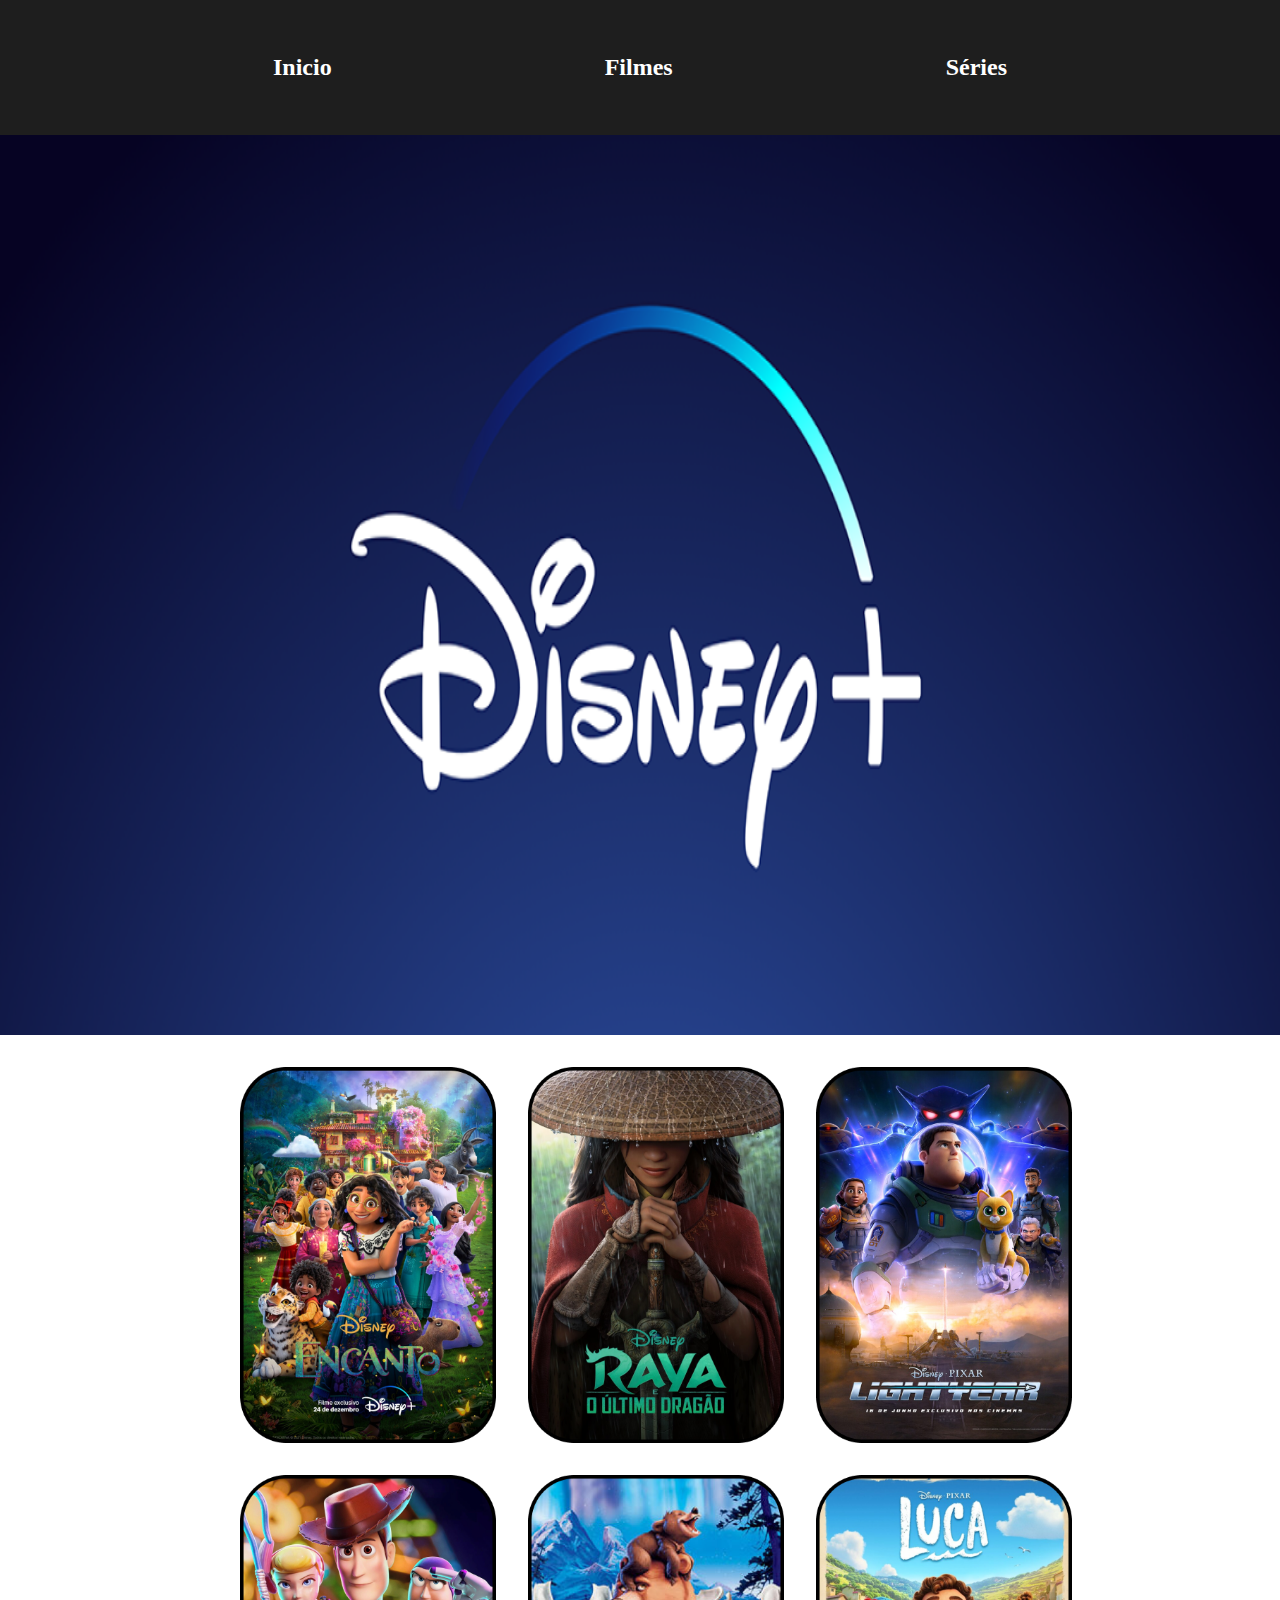
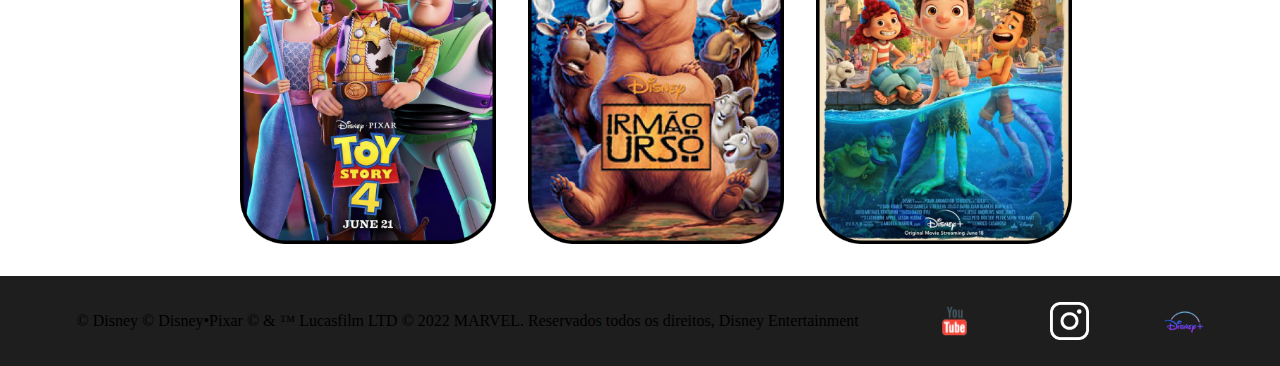
<file: Aulas/Aula10Desafio1 em aula/index.html>
<!DOCTYPE html>
<html lang="pt-br">
<head>
    <meta charset="UTF-8">
    <meta name="viewport" content="width=device-width, initial-scale=1.0">
    <link rel="stylesheet" href="./styles.css">
    <title>Desafio Filmes</title>
</head>
<body>
    <header>
        <h2>
            Inicio
        </h2>

        <h2>
            Filmes
        </h2>

        <h2>
            Séries
        </h2>
    </header>

    <main>
        <section class="principal-image">

        </section>
        <div class="div1">
            <img src="./encanto 1.png" alt="Filme-Encanto">
        
            <img src="./raya 1.png" alt="Filme-Raya">
            
            <img src="./buzz 1.png" alt="Filme-Buzz">
        </div>
        
        <div class="div2">
            <img src="./toy 1.png" alt="Filme-ToyStory4">
        
            <img src="./irmao-urso 1.png" alt="Filme-Irmão Urso">
            
            <img src="./luca 1.png" alt="Filme-Luca">
        </div>
    </main>

    <footer>
        <p>
            © Disney © Disney•Pixar © & ™ Lucasfilm LTD © 2022 MARVEL. Reservados todos os direitos, Disney Entertainment
        </p>

        <img src="./youtube--v1 1.png" alt="Logo-YouTube">
        
        <img src="./Vector.png" alt="Logo-Instagram">
        
        <img src="./disney-plus 1.png" alt="Logo-Disney">
    </footer>
</body>
</html>
</file>
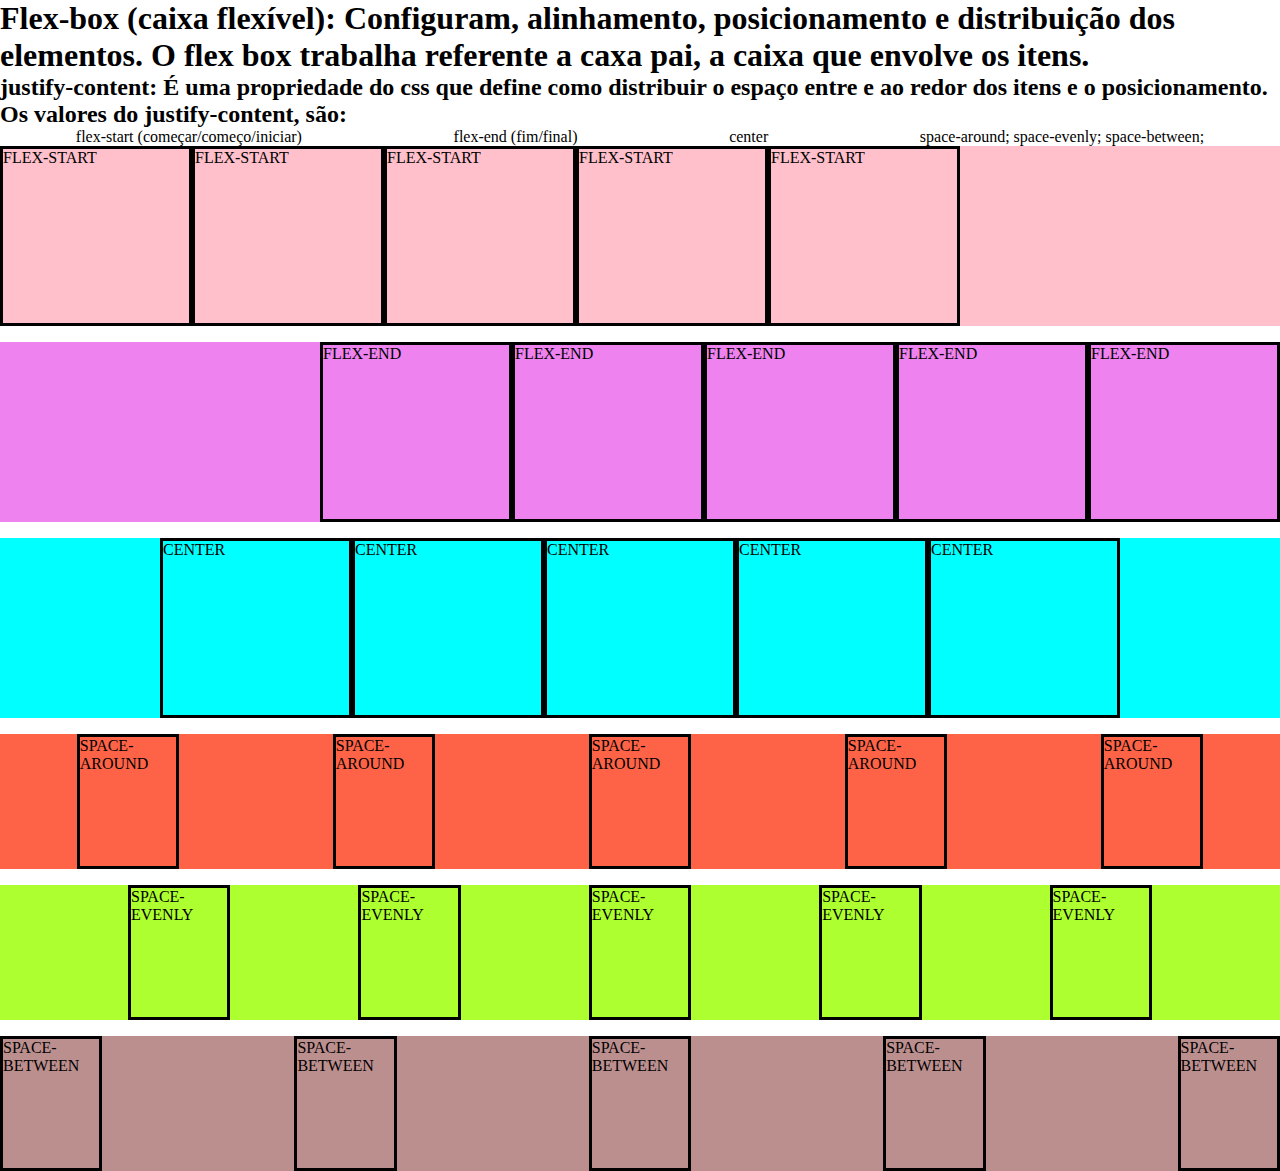
<file: Aulas/Aula5/index.html>
<!DOCTYPE html>
<html lang="en">
  <head>
    <meta charset="UTF-8" />
    <meta name="viewport" content="width=device-width, initial-scale=1.0" />
    <meta http-equiv="X-UA-Compatible" content="ie=edge" />
    <link rel="stylesheet" href="./styles.css" />

    <title>FLEX-BOX-T2</title>
  </head>
  <body>
    <h1>
      Flex-box (caixa flexível): Configuram, alinhamento, posicionamento e
      distribuição dos elementos. O flex box trabalha referente a caxa pai, a
      caixa que envolve os itens.
    </h1>

    <!--Justify-content (justificar o conteúdo)-->

    <section class="justifyContent">
      <h2>
        justify-content: É uma propriedade do css que define como distribuir o
        espaço entre e ao redor dos itens e o posicionamento. Os valores do
        justify-content, são:
      </h2>

      <ul>
        <li>flex-start (começar/começo/iniciar)</li>
        <li>flex-end (fim/final)</li>
        <li>center</li>
        <li>space-around; space-evenly; space-between;</li>
      </ul>
    </section>

    <!--JUSTIFY-CONTENT: FLEX-START-->
    <section class="flexStart">
      <!-- <h2>
        Flex-start: É o padrão, os itens são postos no começo do eixo principal.
      </h2> -->
      <div class="elementoFlexStart">FLEX-START</div>
      <div class="elementoFlexStart">FLEX-START</div>
      <div class="elementoFlexStart">FLEX-START</div>
      <div class="elementoFlexStart">FLEX-START</div>
      <div class="elementoFlexStart">FLEX-START</div>
    </section>

    <!--JUSTIFY-CONTENT: FLEX-END-->

    <section class="flexEnd">
      <!-- <h2>
        Flex-End: (Fim/final) Os itens são alocados para o final do eixo
        principal.
      </h2> -->
      <div class="elementoFlexEnd">FLEX-END</div>
      <div class="elementoFlexEnd">FLEX-END</div>
      <div class="elementoFlexEnd">FLEX-END</div>
      <div class="elementoFlexEnd">FLEX-END</div>
      <div class="elementoFlexEnd">FLEX-END</div>
    </section>

    <!--CENTER-->
    <section class="center">
      <!-- <h2>
        justify-content: center; Os itens são alinhados no meio do eixo
        (centralizado)
      </h2> -->

      <div class="elementoCenter">CENTER</div>
      <div class="elementoCenter">CENTER</div>
      <div class="elementoCenter">CENTER</div>
      <div class="elementoCenter">CENTER</div>
      <div class="elementoCenter">CENTER</div>
    </section>

    <!--JUSTIFY-CONTENT: SPACE-AROUND (ESPAÇO EM VOLTA);-->
    <section class="spaceAround">
      <!-- <h2>
        justify-content: space-around; O espaço vazio antes do primeiro e depois
        do último item é igual a metade do espaço entre cada par de itens
        adjacentes.
      </h2> -->

      <div class="elementoAround">SPACE-AROUND</div>
      <div class="elementoAround">SPACE-AROUND</div>
      <div class="elementoAround">SPACE-AROUND</div>
      <div class="elementoAround">SPACE-AROUND</div>
      <div class="elementoAround">SPACE-AROUND</div>
    </section>

    <!--JUSTIFY-CONTENT: SPACE-EVENLY(ESPAÇO uniformemente "o mesmo espaço entre todos os elementos");-->
    <section class="spaceEvenly">
      <!-- <h2>
        justify-content: space-evenly; Os itens terão o mesmo espaçamento.
      </h2> -->

      <div class="elementoEvenly">SPACE-EVENLY</div>
      <div class="elementoEvenly">SPACE-EVENLY</div>
      <div class="elementoEvenly">SPACE-EVENLY</div>
      <div class="elementoEvenly">SPACE-EVENLY</div>
      <div class="elementoEvenly">SPACE-EVENLY</div>
    </section>

    <!--JUSTIFY-CONTENT: SPACE-BETWEEN; (ESPAÇO ENTRE)-->

    <section class="spaceBetween">
      <!-- <h2>
          justify-content: space-between;O primeiro item fica no começo do eixo (esquerda), o último item fica no final do eixo (direita), o restanto fica alinhando entre sí no meio.
        </h2> -->

      <div class="elementoBetween">SPACE-BETWEEN</div>
      <div class="elementoBetween">SPACE-BETWEEN</div>
      <div class="elementoBetween">SPACE-BETWEEN</div>
      <div class="elementoBetween">SPACE-BETWEEN</div>
      <div class="elementoBetween">SPACE-BETWEEN</div>
    </section>
  </body>
</html>
</file>
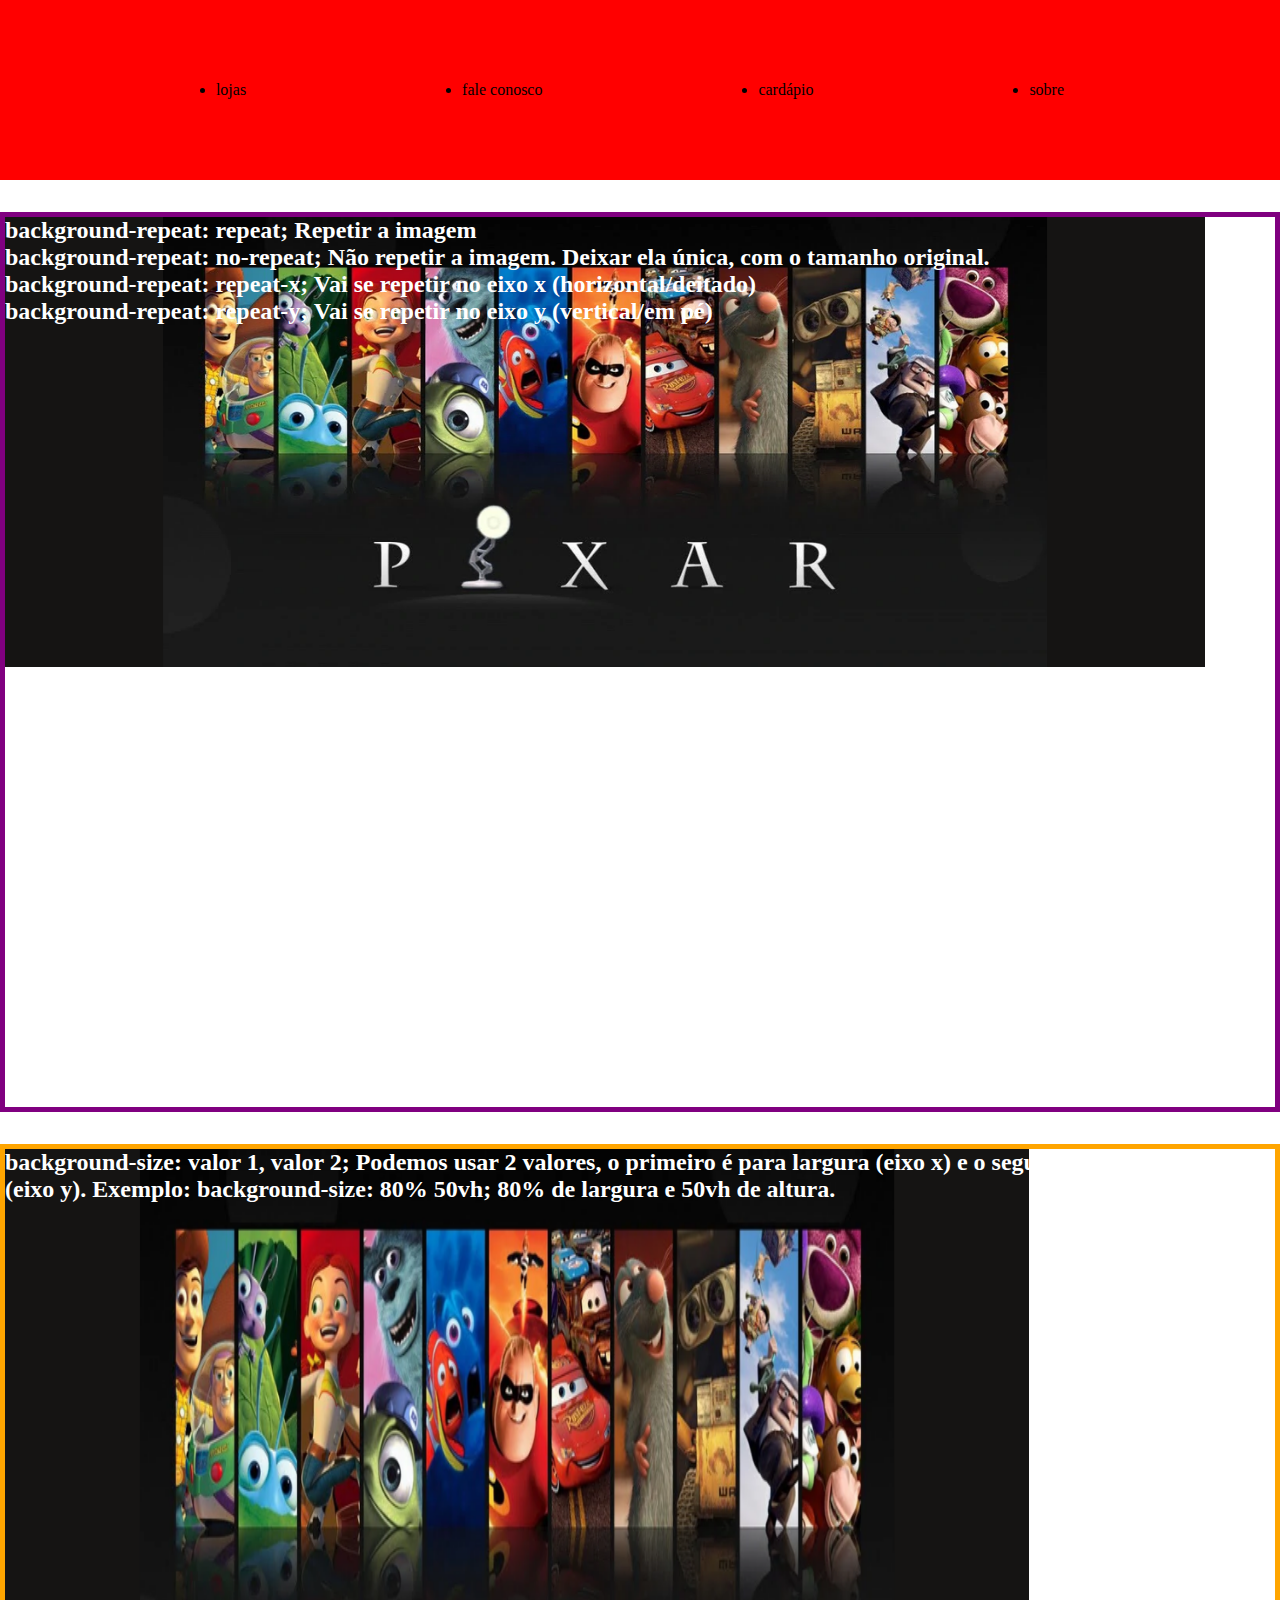
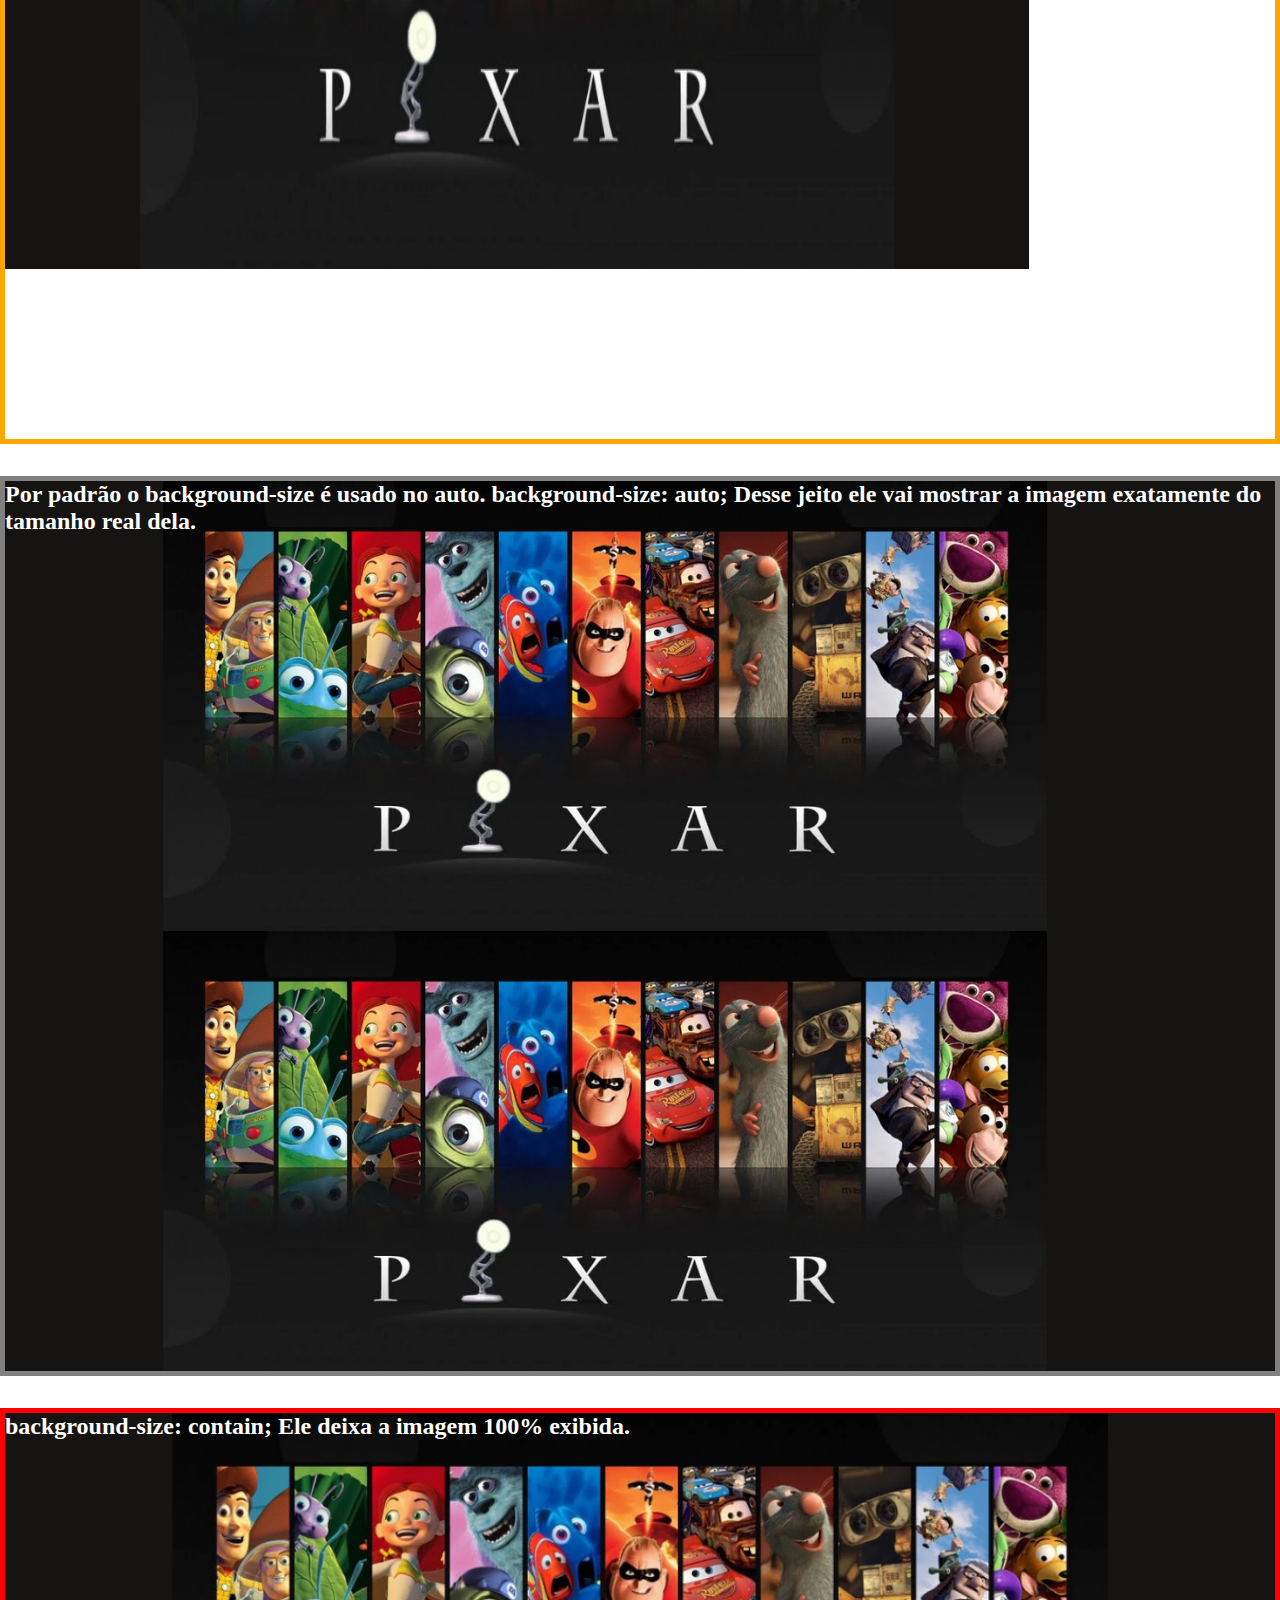
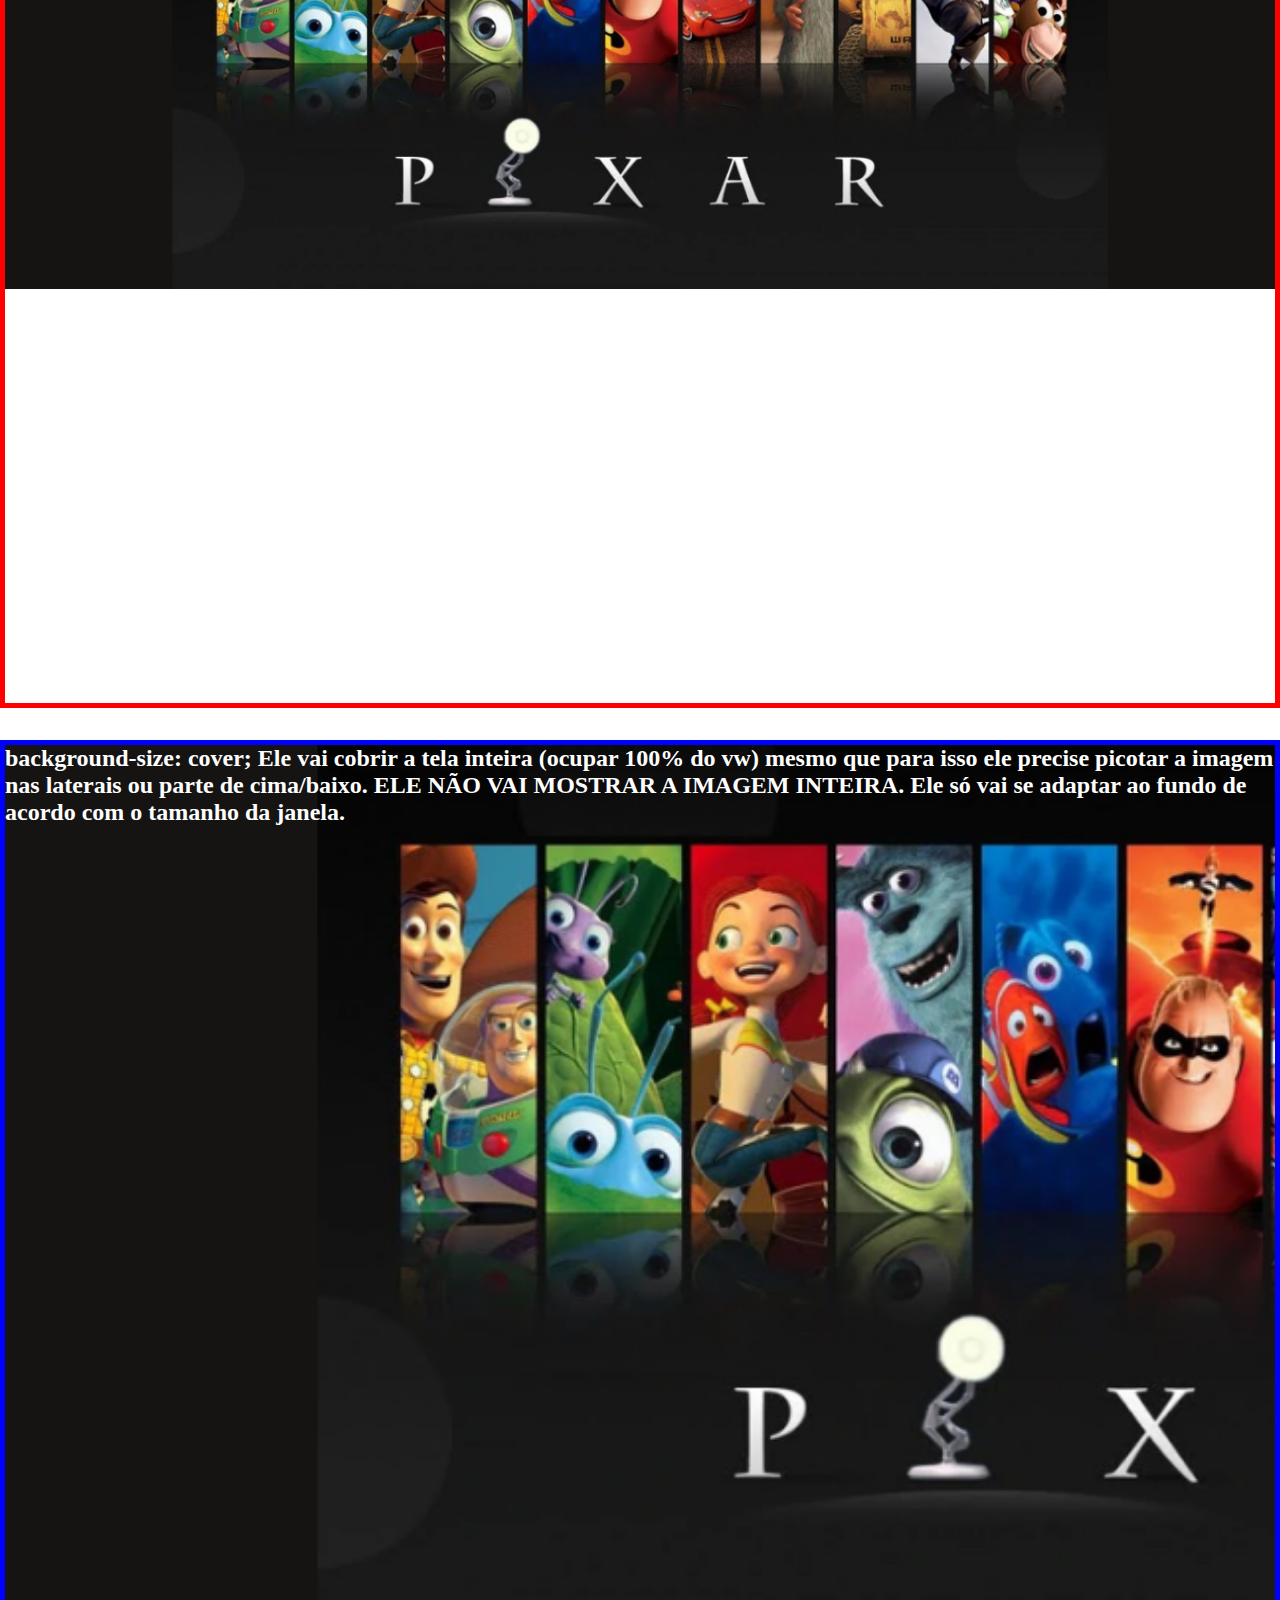
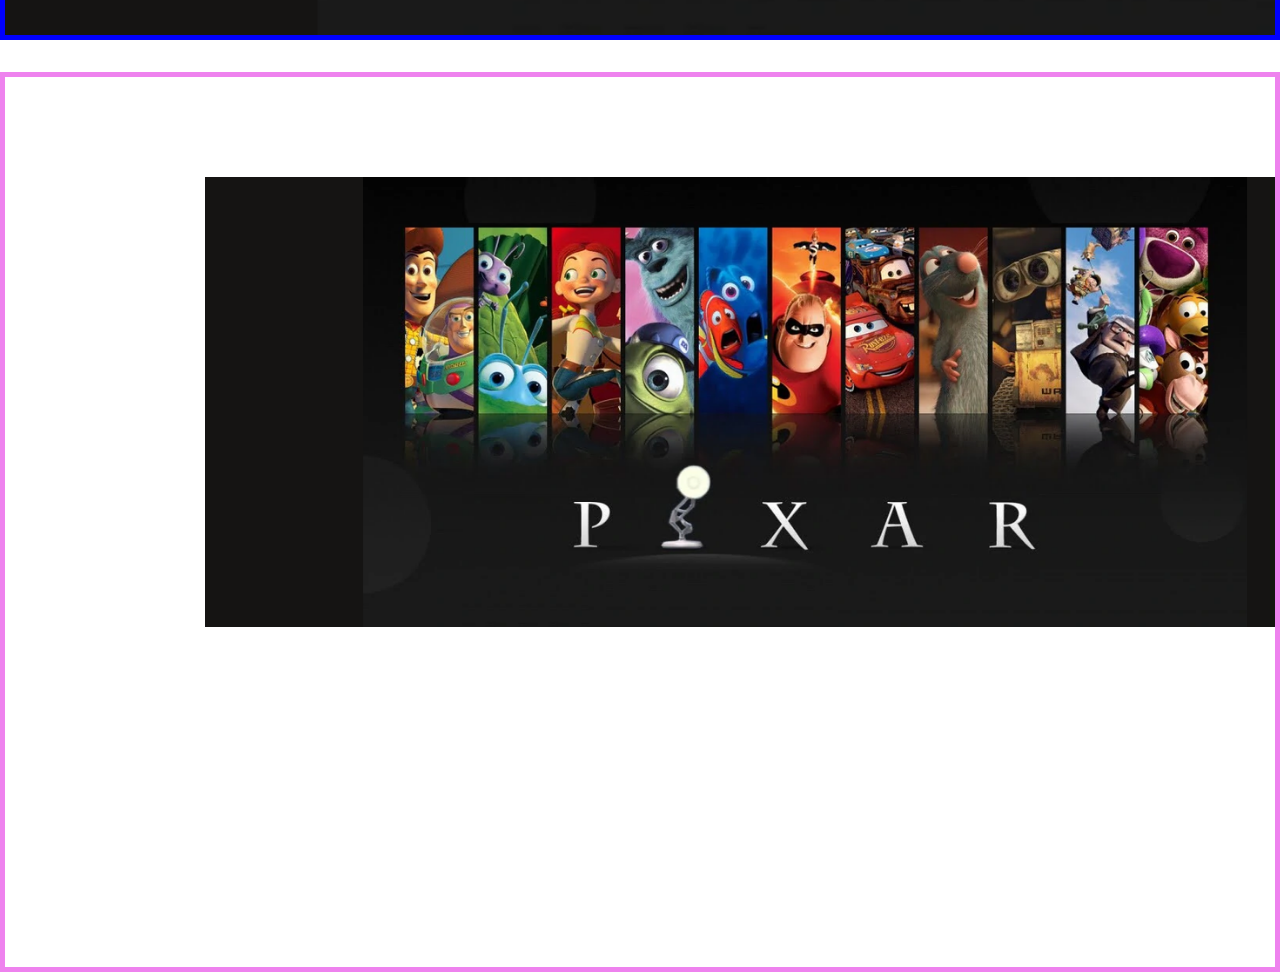
<file: Aulas/Aula8/index.html>
<!DOCTYPE html>
<html lang="pt-BR">
  <head>
    <meta charset="UTF-8" />
    <meta name="viewport" content="width=device-width, initial-scale=1.0" />
    <meta http-equiv="X-UA-Compatible" content="ie=edge" />
    <link rel="stylesheet" href="style.css" />
    <title>Background T2</title>
  </head>
  <body>
    <!-- <h2>
      É opcional!!! Mas, o ideal é colocar uma cor de fundo. Porque o site
      demora um pouco para carregar uma imagem de fundo.
    </h2> -->

    <header>
      <nav>
        <ul>
          <li>lojas</li>
          <li>fale conosco</li>
          <li>cardápio</li>
          <li>sobre</li>
        </ul>
      </nav>
    </header>

    <!--BACKGROUND REPEAT-->

    <section class="backgroundRepeat">
      <h2>background-repeat: repeat; Repetir a imagem</h2>

      <h2>
        background-repeat: no-repeat; Não repetir a imagem. Deixar ela única,
        com o tamanho original.
      </h2>

      <h2>
        background-repeat: repeat-x; Vai se repetir no eixo x
        (horizontal/deitado)
      </h2>

      <h2>
        background-repeat: repeat-y; Vai se repetir no eixo y (vertical/em pé)
      </h2>
    </section>

    <!--BACKGROUND SIZE-->

    <section class="size">
      <h2>
        background-size: valor 1, valor 2; Podemos usar 2 valores, o primeiro é
        para largura (eixo x) e o segundo é para a altura (eixo y). Exemplo:
        background-size: 80% 50vh; 80% de largura e 50vh de altura.
      </h2>
    </section>

    <section class="auto">
      <h2>
        Por padrão o background-size é usado no auto. background-size: auto;
        Desse jeito ele vai mostrar a imagem exatamente do tamanho real dela.
      </h2>
    </section>

    <section class="contain">
      <h2>background-size: contain; Ele deixa a imagem 100% exibida.</h2>
    </section>

    <section class="cover">
      <h2>
        background-size: cover; Ele vai cobrir a tela inteira (ocupar 100% do
        vw) mesmo que para isso ele precise picotar a imagem nas laterais ou
        parte de cima/baixo. ELE NÃO VAI MOSTRAR A IMAGEM INTEIRA. Ele só vai se
        adaptar ao fundo de acordo com o tamanho da janela.
      </h2>
    </section>

    <!--BACKGROUND POSITION-->
    <section class="backgroundPosition">
      <h2>
        Com a propriedar background-position: temos os seguintes valores: top/
        bottom/left/right/ center. Podemos mudar a posição da imagem do
        background.
      </h2>
    </section>
  </body>
</html>
</file>
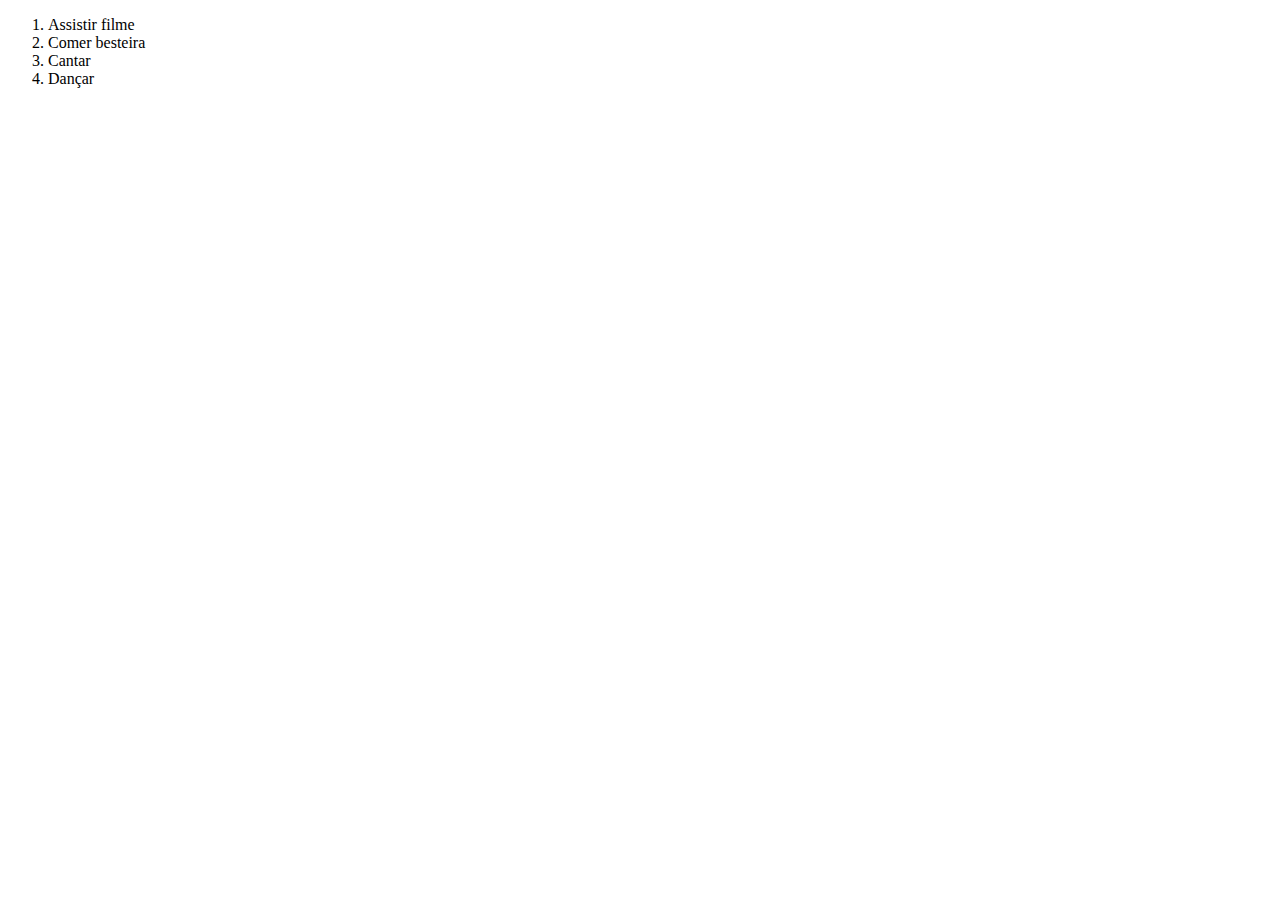
<file: Aulas/Aula9feliz_git apenas/index.html>
<!DOCTYPE html>
<html lang="en">
<head>
    <meta charset="UTF-8">
    <meta name="viewport" content="width=device-width, initial-scale=1.0">
    <title>Document</title>
</head>
<body>
    <ol>
        <li>Assistir filme</li>
        <li>Comer besteira</li>
        <li>Cantar</li>
        <li>Dançar</li>
    </ol>
</body>
</html>
</file>
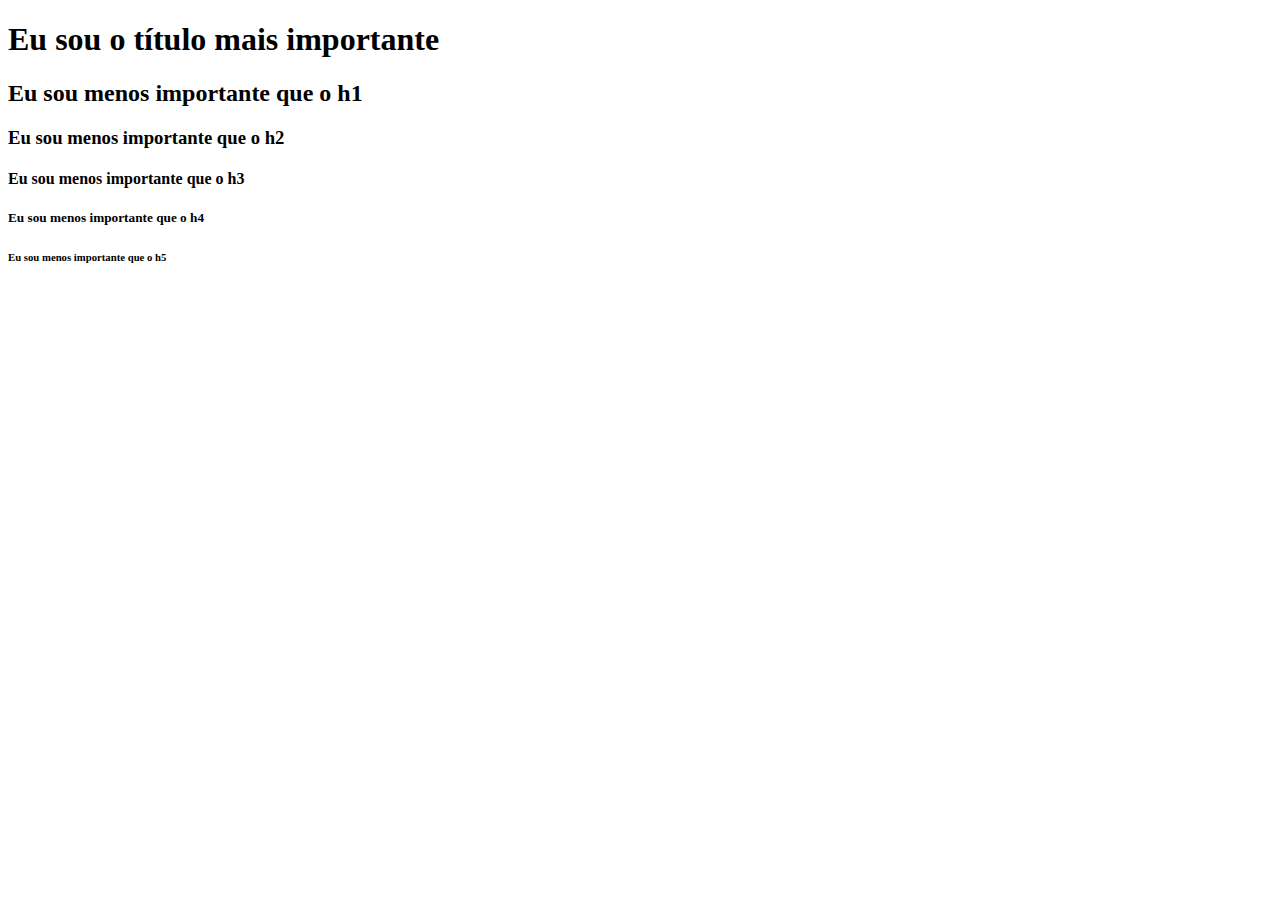
<file: Aulas/Aula1/Aula1.html>
<!--HTML-->

<!DOCTYPE html>
<html lang="pt-BR">
  <!--  toda a configuração do meu site/código/página, ficará dentro da head -->
  <head>
    <meta charset="UTF-8" />
    <!-- caractéres -->

    <meta name="viewport" content="width=device-width, initial-scale=1.0" />
    <!-- tamanhos de telas de todos os dispositivos -->

    <meta http-equiv="X-UA-Compatible" content="IE=edge" />
    <!-- é exclusiva para o navegador EDGE -->

    <title>Turma T2</title>
    <!-- Define o título do documento que é exibido na aba do navegador -->
  </head>

  <body>
    <!-- heading tags = tags de cabeçalho
    Lembrando que o H1 é usavo uma única vez h1 até o h6-->
    <h1>Eu sou o título mais importante</h1>
    <h2>Eu sou menos importante que o h1</h2>
    <h3>Eu sou menos importante que o h2</h3>
    <h4>Eu sou menos importante que o h3</h4>
    <h5>Eu sou menos importante que o h4</h5>
    <h6>Eu sou menos importante que o h5</h6>
    </body>
</html>
</file>
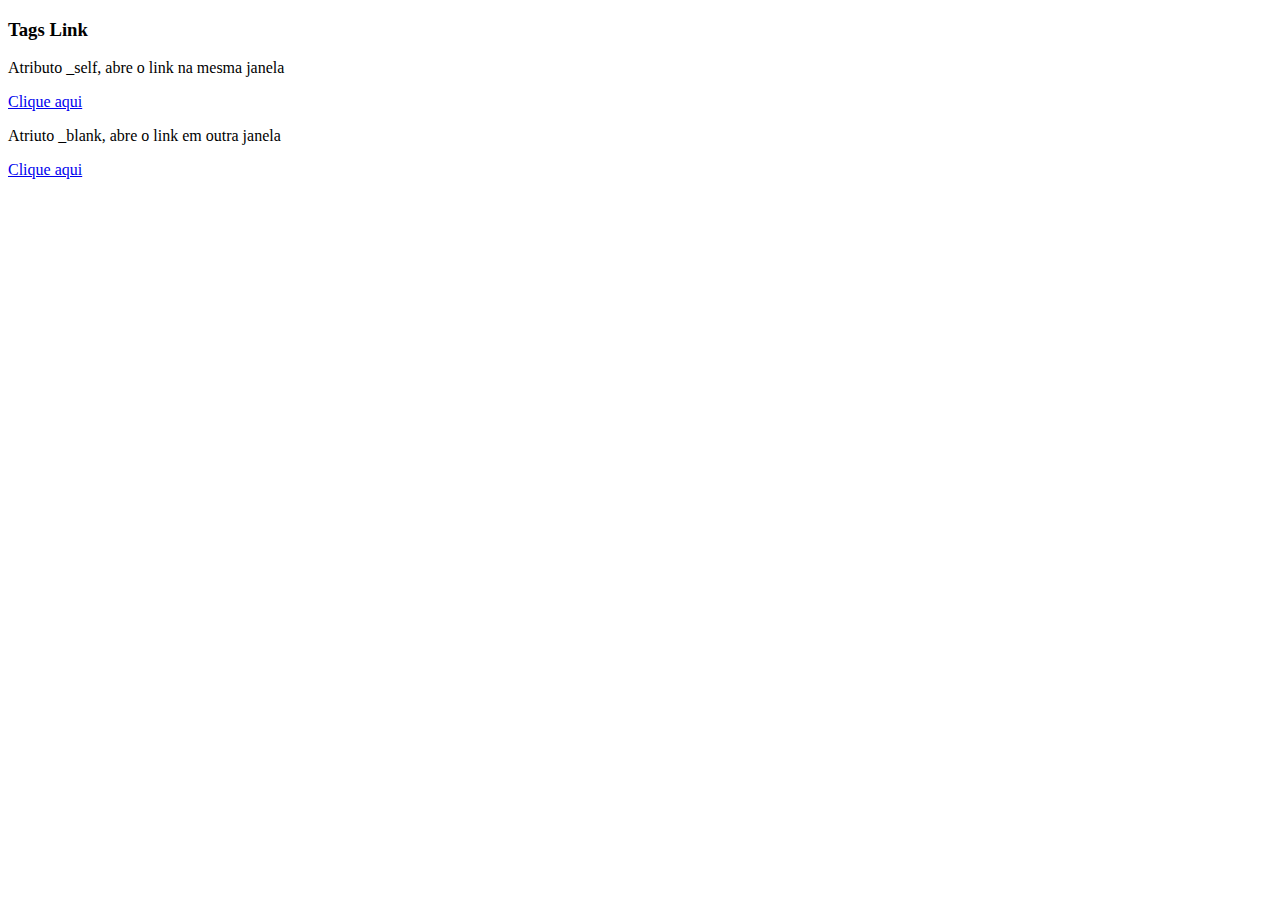
<file: Aulas/Aula2/Aula2.html>
<!DOCTYPE html>
<html lang="pt-BR">
  <!--  toda a configuração do meu site/código/página, ficará dentro da head -->
  <head>
    <meta charset="UTF-8" />
    <!-- caracteres -->

    <meta name="viewport" content="width=device-width, initial-scale=1.0" />
    <!-- tamanhos de telas de todos os dispositivos -->

    <meta http-equiv="X-UA-Compatible" content="IE=edge" />
    <!-- é exclusiva para o navegador EDGE -->

    <title>Turma T2</title>
    <!-- Define o título do documento que é exibido na aba do navegador -->
  </head>

  <!--Dentro da body entra efetivamente TODO O  CONTEÚDO VISÍVEL DA PÁGINA-->
  <body>
    <!-- heading tags = tags de cabeçalho
    Lembrando que o H1 é usavo uma única vez h1 até o h6-->
    <!-- <h2>Tags de cabeçalho</h2>
    <h1>Eu sou o título mais importante</h1>
    <h6>Tenho o meu valor</h6>
    <h2>Eu sou menos importante que o h1</h2>
    <h3>Eu sou menos importante que o h2</h3>
    <h4>Eu sou menos importante que o h3</h4>
    <h5>Eu sou menos importante que o h4</h5>
    <h6>Eu sou menos importante que o h5</h6> -->
    <!-- <p>Parágrafo tag p</p>
    <p>
      Lorem ipsum dolor sit amet, consectetur adipiscing elit. Fusce fermentum,
      nunc vitae luctus semper, dui enim aliquam dui, tempus eleifend eros arcu
      sed ligula. Proin nibh quam, facilisis non suscipit non, mattis id est.
    </p>
    <p>
      Suspendisse in lobortis sapien. Duis non arcu leo. Mauris ipsum erat,
      facilisis sed hendrerit id, tincidunt aliquet urna. Sed nec nunc tortor.
      Pellentesque vehicula dui ut pretium sollicitudin. Nam molestie
      ullamcorper blandit.
    </p> -->

    <!-- <h2>(list ordered) Lista Ordenada - ol</h2> -->
    <!-- a tag ol é um tipo de lista quedeixa a nossa lista numerada -->
    <!-- cada li representa UM item da lista -->

    <!-- <h6>Lista de frutas</h6>
    <ol>
      <li>morango</li>
      <li>uva</li>
      <li>acerola</li>
      <li>abacate mamão caju</li>
    </ol>

    <h3>Gêneros musicais</h3>
    <ol>
      <li>Forró</li>
      <li>Sertanejo</li>
      <li>Rock</li>
      <li>POP</li>
      <li>Axé</li>
      <li>Raggae</li>
      <li>Kpop</li>
      <li>Samba</li>
      <li>R&B</li>
      <li>MPB</li>
    </ol>

    <h3>List unordered (Lista não ordenada) - ul</h3>

    <h2>Tipos de pratos</h2>
    <ul>
      <li>Pizza</li>
      <li>Lsanha</li>
      <li>Risotto</li>
      <li>Strogonoff</li>
    </ul>

    <h3>2ª lista de pratos</h3>
    <ul>
      <li>Paella</li>
      <li>Pamonha</li>
      <li>Massa</li>
      <li>Pavê</li>
    </ul>

    <img
      src="https://tribunadejundiai.com.br/wp-content/uploads/2023/05/607B2DAC-3D4A-463E-828A-D26A9C76498F.jpeg"
      alt="Na imagem exibida temos um cachorro caramelo"
      width="300px"
    />

    <img
      src="gatos.jpg"
      alt="Imagem de 5 gatos com pelagem variadas"
      width="250"
    /> -->

    <!-- <img src="link da imagem"alt="descrição da imagem" /> -->

    <!-- <img
      src="https://assets.vtex.app/unsafe/1020x930/center/middle/https%3A%2F%2Fcarrefourbrfood.vtexassets.com%2Farquivos%2Fids%2F197581%2F315451_1.jpg%3Fv%3D1778713552"
      alt="Bandeja com vários morangos bonitos"
      width="400px"
    />

    <img src="cachodeuva.jpg" alt="Cacho de uvas roxas" /> -->

    <!-- <h2>Links</h2>

    <a href="https://g1.globo.com/" target="_blank">
      <img src="cachodeuva.jpg" alt="Cacho de uvas roxas" />
    </a>

    <a href="https://cocobambu.com/" target="_self">
      Abra o site nessa mesma janela
    </a> -->

    <!--
      Estrutura da tag link: 
      <a  href="aqui dentro vai o link"
      target="Vai dizer como quero abrir esse link (self ou blank)">  História  </a> -->

    <!-- <a href="https://www.r7.com/" target="_blank">
      Abra o site do R7 em uma outra janela</a
    > -->

    <!-- <iframe
      src="https://www.google.com/maps/embed?pb=!1m18!1m12!1m3!1d235250.93131789035!2d-43.46934164751472!3d-22.884000430155485!2m3!1f0!2f0!3f0!3m2!1i1024!2i768!4f13.1!3m3!1m2!1s0x9bde559108a05b%3A0x50dc426c672fd24e!2sRio%20de%20Janeiro%2C%20RJ!5e0!3m2!1spt-BR!2sbr!4v1692381082198!5m2!1spt-BR!2sbr"
      width="600"
      height="450"
      style="border: 0;"
      allowfullscreen=""
      loading="lazy"
      referrerpolicy="no-referrer-when-downgrade"
    ></iframe>

    <iframe
      width="560"
      height="315"
      src="https://www.youtube.com/embed/cf_G9ZKRknY"
      title="YouTube video player"
      frameborder="0"
      allow="accelerometer; autoplay; clipboard-write; encrypted-media; gyroscope; picture-in-picture; web-share"
      allowfullscreen
    ></iframe>

    <iframe
      width="400"
      height="250"
      src="https://www.youtube.com/embed/rjOhZZyn30k"
      title="YouTube video player"
      frameborder="0"
      allow="accelerometer; autoplay; clipboard-write; encrypted-media; gyroscope; picture-in-picture; web-share"
      allowfullscreen
    ></iframe>

    <iframe
      width="150"
      height="200"
      src="https://www.youtube.com/embed/CNNGQDtqVj4"
      title="YouTube video player"
      frameborder="0"
      allow="accelerometer; autoplay; clipboard-write; encrypted-media; gyroscope; picture-in-picture; web-share"
      allowfullscreen
    ></iframe> -->

    <!-- <h2>Iframe de um vídeo no youtube</h2>
    <iframe
      width="560"
      height="315"
      src="https://www.youtube.com/embed/EFEmTsfFL5A"
      title="YouTube video player"
      frameborder="0"
      allow="accelerometer; autoplay; clipboard-write; encrypted-media; gyroscope; picture-in-picture; web-share"
      allowfullscreen
    ></iframe>

    <h2>Iframe de um mapa</h2>

    <iframe
      src="https://www.google.com/maps/embed?pb=!1m18!1m12!1m3!1d3873214.436775193!2d-48.092420097628136!3d-18.554373406032205!2m3!1f0!2f0!3f0!3m2!1i1024!2i768!4f13.1!3m3!1m2!1s0xa690a165324289%3A0x112170c9379de7b3!2sMinas%20Gerais!5e0!3m2!1spt-BR!2sbr!4v1692384730344!5m2!1spt-BR!2sbr"
      width="400"
      height="300"
      style="border: 0;"
      allowfullscreen=""
      loading="lazy"
      referrerpolicy="no-referrer-when-downgrade"
    ></iframe>

    <iframe
      src="https://www.google.com/maps/embed?pb=!1m18!1m12!1m3!1d3873214.436775193!2d-48.092420097628136!3d-18.554373406032205!2m3!1f0!2f0!3f0!3m2!1i1024!2i768!4f13.1!3m3!1m2!1s0xa690a165324289%3A0x112170c9379de7b3!2sMinas%20Gerais!5e0!3m2!1spt-BR!2sbr!4v1692384730344!5m2!1spt-BR!2sbr"
      width="400"
      height="250"
      style="border: 0;"
      allowfullscreen=""
      loading="lazy"
      referrerpolicy="no-referrer-when-downgrade"
    ></iframe>

    <iframe
      src="https://www.google.com/maps/embed?pb=!1m18!1m12!1m3!1d3873214.436775193!2d-48.092420097628136!3d-18.554373406032205!2m3!1f0!2f0!3f0!3m2!1i1024!2i768!4f13.1!3m3!1m2!1s0xa690a165324289%3A0x112170c9379de7b3!2sMinas%20Gerais!5e0!3m2!1spt-BR!2sbr!4v1692384912473!5m2!1spt-BR!2sbr"
      width="400"
      height="300"
      style="border: 0;"
      allowfullscreen=""
      loading="lazy"
      referrerpolicy="no-referrer-when-downgrade"
    ></iframe> -->

    <h3>Tags Link</h3>
    <!-- <a href="o link que você quer" target="vai dizer onde que esse link vai
    abrir, na mesma janela ou em outra janela"> Clique aqui </a> -->

    <p>Atributo _self, abre o link na mesma janela</p>
    <a href="https://g1.globo.com/" target="_self">Clique aqui</a>

    <p>Atriuto _blank, abre o link em outra janela</p>
    <a href="https://g1.globo.com/" target="_blank">Clique aqui</a>
  </body>
</html>
</file>
<file: Aulas/Aula10Desafio1 em aula/styles.css>
@import url('https://fonts.googleapis.com/css2?family=Lily+Script+One&display=swap');
* {
    margin: 0;
    padding: 0;
    box-sizing: border-box;
}

header{
    background-color: #1e1e1e;
    display: flex;
    justify-content:space-evenly;
    height: 15vh;
    align-items: center;
}

header h2 {
    color: #ffffff;
}

.principal-image {
    background-size: 100% 100vh;
    background-image: url("./disney-banner1.png");
    height: 100vh;
    background-repeat: no-repeat;
    margin-bottom: 2em;
}

.div1, .div2 {
    display: flex;
    justify-content: center;
    margin-bottom: 2em;
}

.div1 img, .div2 img{
    margin-left: 2em;
    width: 20vw;
}


footer {
    background-color: #1e1e1e;
    display: flex;
    height: 10vh;
    align-items: center;
    justify-content: space-evenly;
}

footer img {
    width: 3%;
}
</file>
<file: Aulas/Aula5/styles.css>
* {
    margin: 0;
    padding: 0;
    box-sizing: border-box;
  }
  
  ul {
    display: flex;
    justify-content: space-around;
    list-style: none; /*pra tirar as bolinhas da lista*/
    text-decoration: none; /*tirar a decoração de uma ancoragem , tag <a>*/
  }
  
  /*FLEX-START*/
  
  /*section do flex-start*/
  .flexStart {
    background-color: pink;
    display: flex;
    justify-content: flex-start;
  }
  
  .elementoFlexStart {
    border: solid black;
    width: 15vw;
    height: 20vh;
  }
  
  /*FLEX-END*/
  
  .flexEnd {
    background-color: violet;
    display: flex;
    justify-content: flex-end;
    margin-top: 1rem;
  }
  
  .elementoFlexEnd {
    border: solid black;
    width: 15vw;
    height: 20vh;
  }
  
  /*CENTER*/
  
  .center {
    background-color: aqua;
    display: flex;
    justify-content: center;
    margin-top: 1rem;
  }
  
  .elementoCenter {
    border: solid black;
    width: 15vw;
    height: 20vh;
  }
  
  /*JUSTIFY-CONTENT: SPACE-AROUND;*/
  
  .spaceAround {
    margin-top: 1rem;
    background-color: tomato;
    display: flex;
    justify-content: space-around;
  }
  
  .elementoAround {
    border: solid black;
    width: 8vw;
    height: 15vh;
  }
  
  /*JUSTIFY-CONTENT: SPACE-EVENLY;*/
  
  .spaceEvenly {
    margin-top: 1rem;
    background-color: #adff2f;
    display: flex;
    justify-content: space-evenly;
  }
  
  .elementoEvenly {
    border: solid black;
    width: 8vw;
    height: 15vh;
  }
  
  /*JUSTIFY-CONTENT: SPACE-BETWEEN;*/
  
  .spaceBetween {
    margin-top: 1rem;
    background-color: #bc8f8f;
    display: flex;
    justify-content: space-between;
  }
  
  .elementoBetween {
    border: solid black;
    width: 8vw;
    height: 15vh;
  }
</file>
<file: Aulas/Aula8/style.css>
* {
    margin: 0;
    padding: 0;
    box-sizing: border-box;
  }
  
  header {
    background-color: red;
    height: 20vh;
    background-image: url("https://gizmodo.uol.com.br/wp-content/blogs.dir/8/files/2013/09/pixar.jpg");
    background-size: contain;
    background-repeat: repeat;
  }
  
  ul {
    height: 20vh;
    display: flex;
    justify-content: space-evenly;
    align-items: center;
  }
  
  h2 {
    color: white;
  }
  
  .backgroundRepeat {
    margin-top: 2rem;
  
    /* background-color: gray; */
    /*opcional colocar um background-color*/
    height: 100vh;
    border: solid purple 5px;
    background-image: url("pixar.png");
  
    /* background-repeat: repeat; 
    repetir a imagem
    */
  
    background-repeat: no-repeat;
    /* Não repetir a imagem */
  
    /* background-repeat: repeat-x; */
    /*Repetir a imagem no eixo x (horizontal/largura)*/
  
    /* background-repeat: repeat-y; */
    /*Repetir a imagem no eixo y (vertical/em pé)*/
  }
  
  .size {
    margin-top: 2rem;
    height: 100vh;
    background-image: url("pixar.png");
  
    /* background-size: auto; */
    /*Vai pegar o valor padrão da imagem*/
    background-repeat: no-repeat;
    border: solid orange 5px;
  
    background-size: 100% 100vh;
    background-size: 50vw 600px;
    background-image: 850px 720px;
    background-size: 80vw 80vh;
  }
  
  /* AGORA ELE TA FUNCIONANDO KKKKKK background-size: auto*/
  
  .auto {
    margin-top: 2rem;
    height: 100vh;
    border: 5px solid gray;
    background: url("pixar.png");
    /* background-repeat: no-repeat; */
    background-size: auto;
  }
  
  .contain {
    margin-top: 2rem;
    height: 100vh;
    background-image: url("pixar.png");
    background-size: contain;
    background-repeat: no-repeat;
    border: solid red 5px;
  }
  
  .cover {
    margin-top: 2rem;
    height: 100vh;
    background-image: url("./pixar.png");
    background-size: cover;
    border: solid blue 5px;
  }
  
  .backgroundPosition {
    margin-top: 2rem;
    height: 100vh;
    background-image: url("./pixar.png");
    border: solid violet 5px;
    background-repeat: no-repeat;
  
    /* background-position: center; 
    a imagem ficou no centro da caixa, tanto na largura, tanto na altura.
    */
  
    /* background-position: top; 
    a imagem fica no topo da caixa
    */
  
    /* background-position: left; 
    a imagem fica a esquerda da caixa
    */
  
    /* background-position: right; 
    a imagem fica a direita da caixa
    */
  
    /* background-position: bottom; 
    a imagem fica no fundo (baixo) da caixa
    */
  
    background-position: 80% 20vh;
    background-position: 20vw 60vh;
    background-position: 200px 100px;
    /*1º valor largura - 2º valor altura*/
  }
</file>
